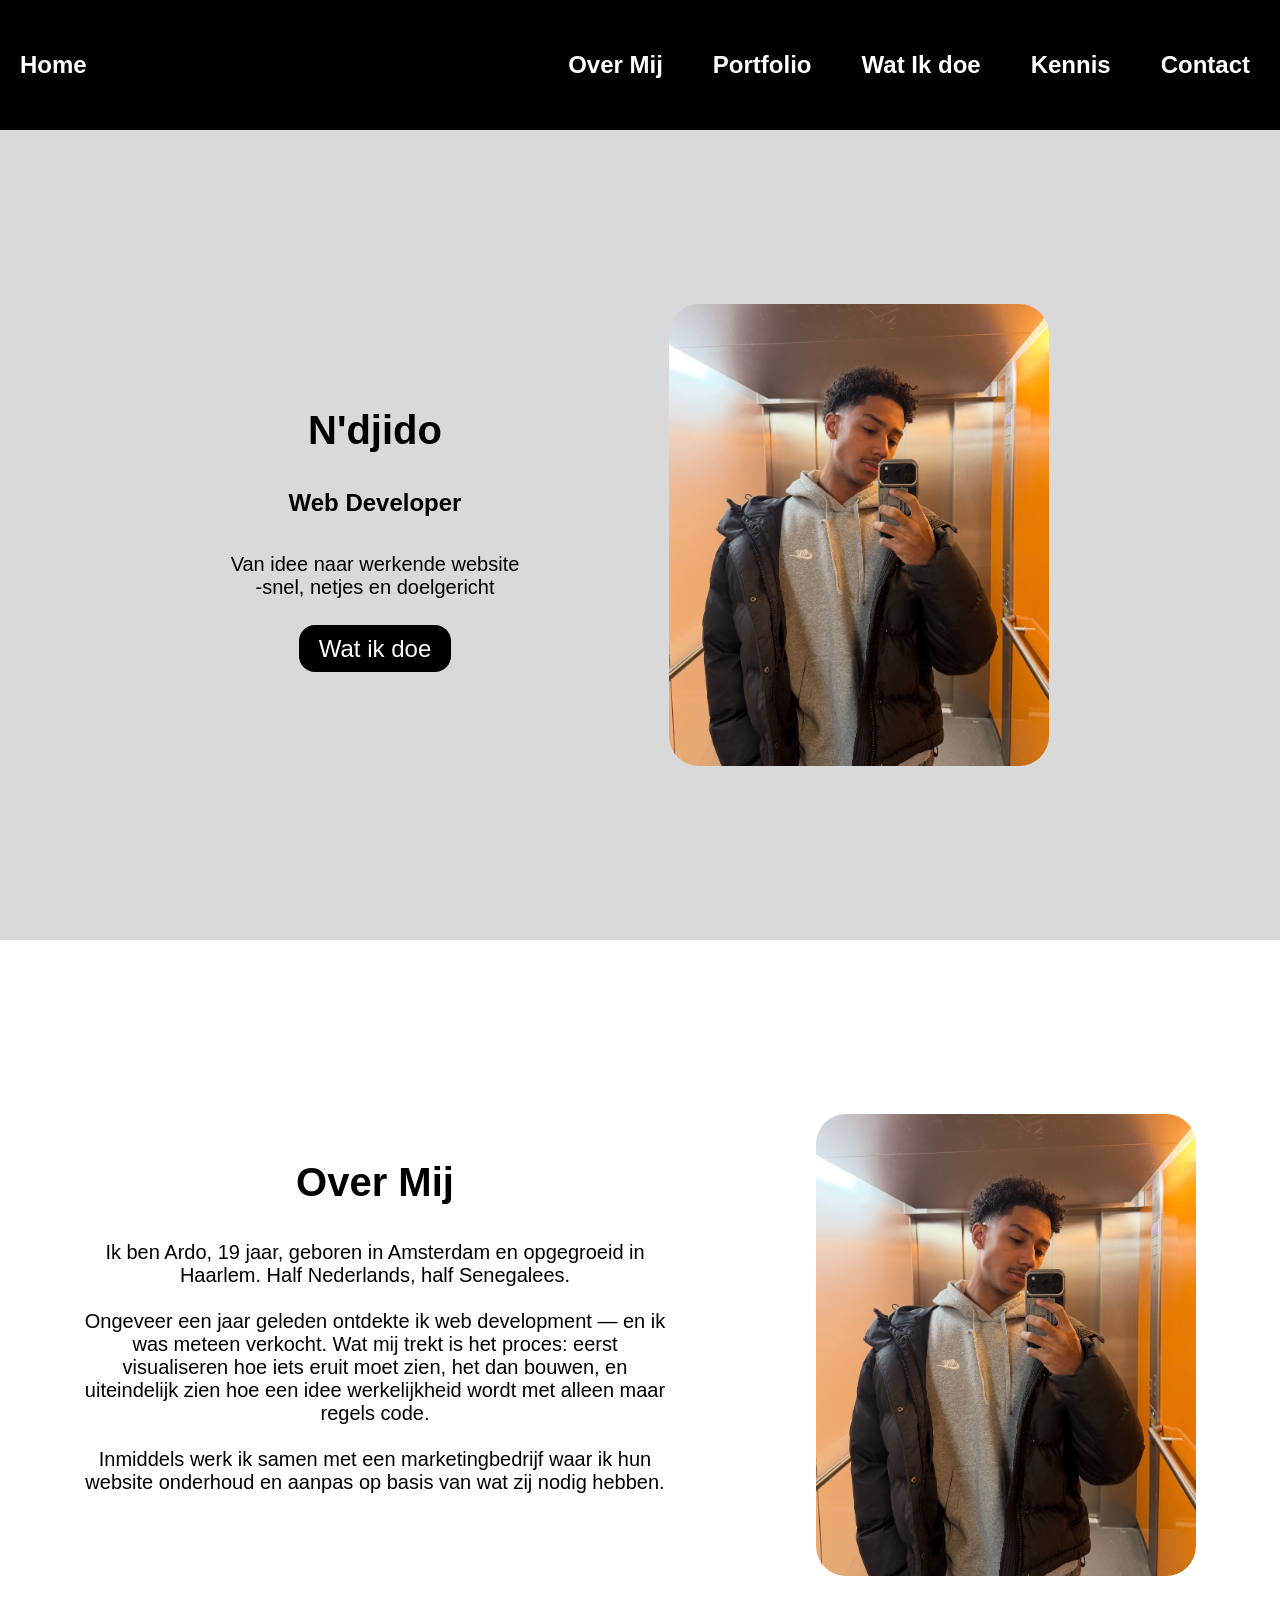
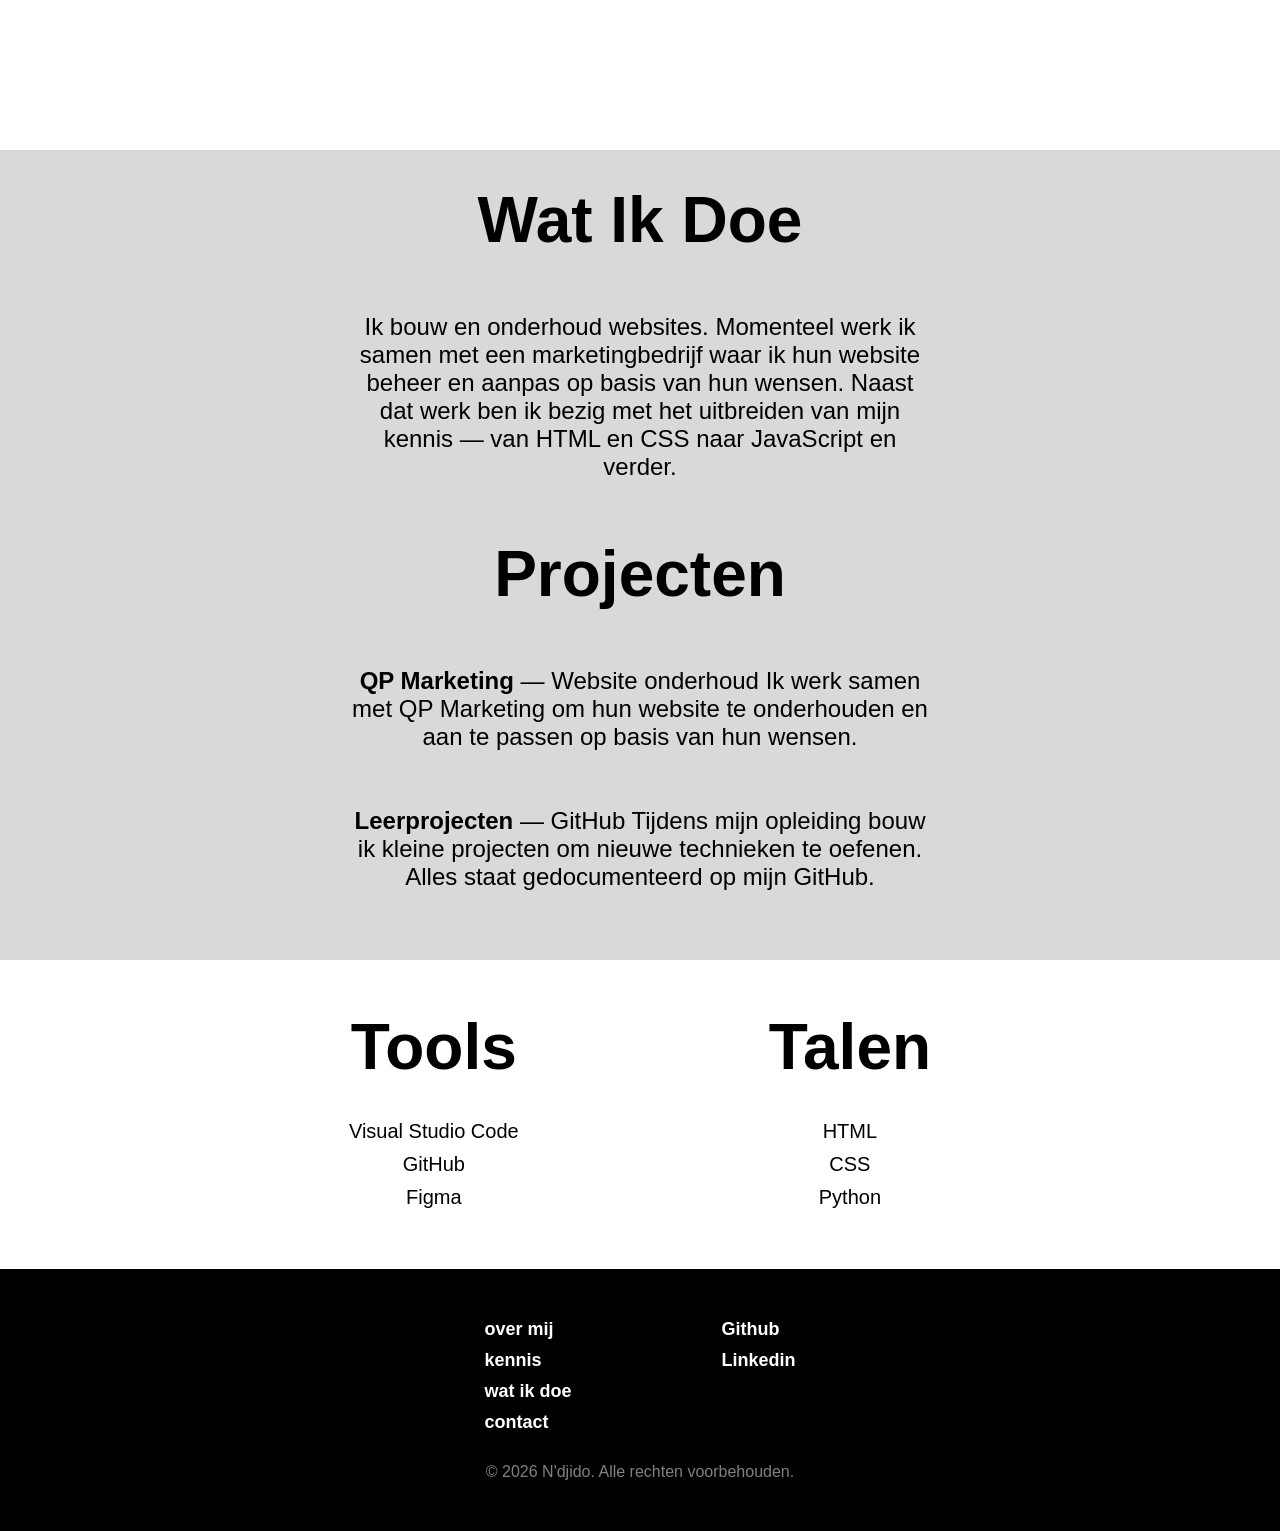
<file: fase1/index.html>
<!DOCTYPE html>
<html lang="en">

<head>
    <meta charset="UTF-8">
    <meta name="viewport" content="width=device-width, initial-scale=1.0">
    <title>Over Mij</title>
    <link rel="stylesheet" href="./styles.css">
</head>

<body>
    <header>
        <nav>
            <a href="index.html">Home</a>
            <ul>
                <li><a href="#overmij">Over Mij</a></li>
                <li><a href="portfolio.html">Portfolio</a></li>
                <li><a href="#wat">Wat Ik doe</a></li>
                <li><a href="#kennis">Kennis</a></li>
                <li><a href="contact.html">Contact</a></li>
            </ul>
        </nav>
    </header>
    <main>
        <section id="hero">
            <div id="hero-text">
                <h1>N'djido</h1>
                <h2>Web Developer</h2>
                <p>Van idee naar werkende website <br>-snel, netjes en doelgericht </p>
                <a href="index.html#wat">Wat ik doe</a>
            </div>
            <img src="images/foto.jpg.PNG" alt="Foto van N'djido">
        </section>
        <section id="overmij">
            <div>
                <h2>Over Mij</h2>
                <p>
                    Ik ben Ardo, 19 jaar, geboren in Amsterdam en opgegroeid in Haarlem. Half Nederlands, half
                    Senegalees.
                    <br>
                    <br>
                    Ongeveer een jaar geleden ontdekte ik web development — en ik was meteen verkocht. Wat mij trekt is
                    het
                    proces: eerst visualiseren hoe iets eruit moet zien, het dan bouwen, en uiteindelijk zien hoe een
                    idee
                    werkelijkheid wordt met alleen maar regels code.
                    <br>
                    <br>
                    Inmiddels werk ik samen met een marketingbedrijf waar ik hun website onderhoud en aanpas op basis
                    van
                    wat zij nodig hebben.
                </p>
            </div>
            <img src="images/foto.jpg.PNG" alt="Foto van N'djido" width="200px">
        </section>
        <section id="wat">
            <h2>Wat Ik Doe</h2>
            <p>
                Ik bouw en onderhoud websites. Momenteel werk ik samen met een marketingbedrijf waar ik hun website
                beheer
                en aanpas op basis van hun wensen.
                Naast dat werk ben ik bezig met het uitbreiden van mijn kennis — van HTML en CSS naar JavaScript en
                verder.
            </p>
            <h2>Projecten</h2>
            <p>
                <strong>QP Marketing</strong> — Website onderhoud Ik werk samen met QP Marketing om hun
                website te onderhouden en aan
                te passen op basis van hun wensen.
            </p>
            <p>
                <strong>Leerprojecten</strong> — GitHub Tijdens mijn opleiding bouw ik kleine projecten om nieuwe
                technieken te oefenen.
                Alles staat gedocumenteerd op mijn GitHub.
            </p>
        </section>
        <section id="kennis">
            <div class="kennis-wrapper">
                <div class="tools-talen">
                    <h2>Tools</h2>
                    <ul>
                        <li><a href="https://code.visualstudio.com/" target="_blank" rel="noopener noreferrer">Visual
                                Studio Code</a></li>
                        <li><a href="https://github.com/" target="_blank" rel="noopener noreferrer">GitHub</a></li>
                        <li><a href="https://www.figma.com/" target="_blank" rel="noopener noreferrer">Figma</a></li>
                    </ul>
                </div>
                <div class="tools-talen">
                    <h2>Talen</h2>
                    <ul>
                        <li><a href="https://nl.wikipedia.org/wiki/HyperText_Markup_Language" target="_blank"
                                rel="noopener noreferrer">HTML</a></li>
                        <li><a href="https://nl.wikipedia.org/wiki/Cascading_Style_Sheets" target="_blank"
                                rel="noopener noreferrer">CSS</a></li>
                        <li><a href="https://nl.wikipedia.org/wiki/Python_(programmeertaal)" target="_blank"
                                rel="noopener noreferrer">Python</a></li>
                    </ul>
                </div>
            </div>
        </section>
    </main>
    <footer>
        <div class="footer-links">
            <div class="footer-nav">
                <a href="#overmij">over mij</a>
                <a href="#kennis">kennis</a>
                <a href="#wat">wat ik doe</a>
                <a href="#contact">contact</a>
            </div>
            <div class="footer-socials">
                <a href="https://github.com/Ndijdo" target="_blank" rel="noopener noreferrer">Github</a>
                <a href="https://www.linkedin.com/in/ardo-zuidberg-26b3933a5/" target="_blank" rel="noopener noreferrer">Linkedin</a>
            </div>
        </div>
        <p>&copy; 2026 N'djido. Alle rechten voorbehouden.</p>
    </footer>

</body>

</html>
</file>
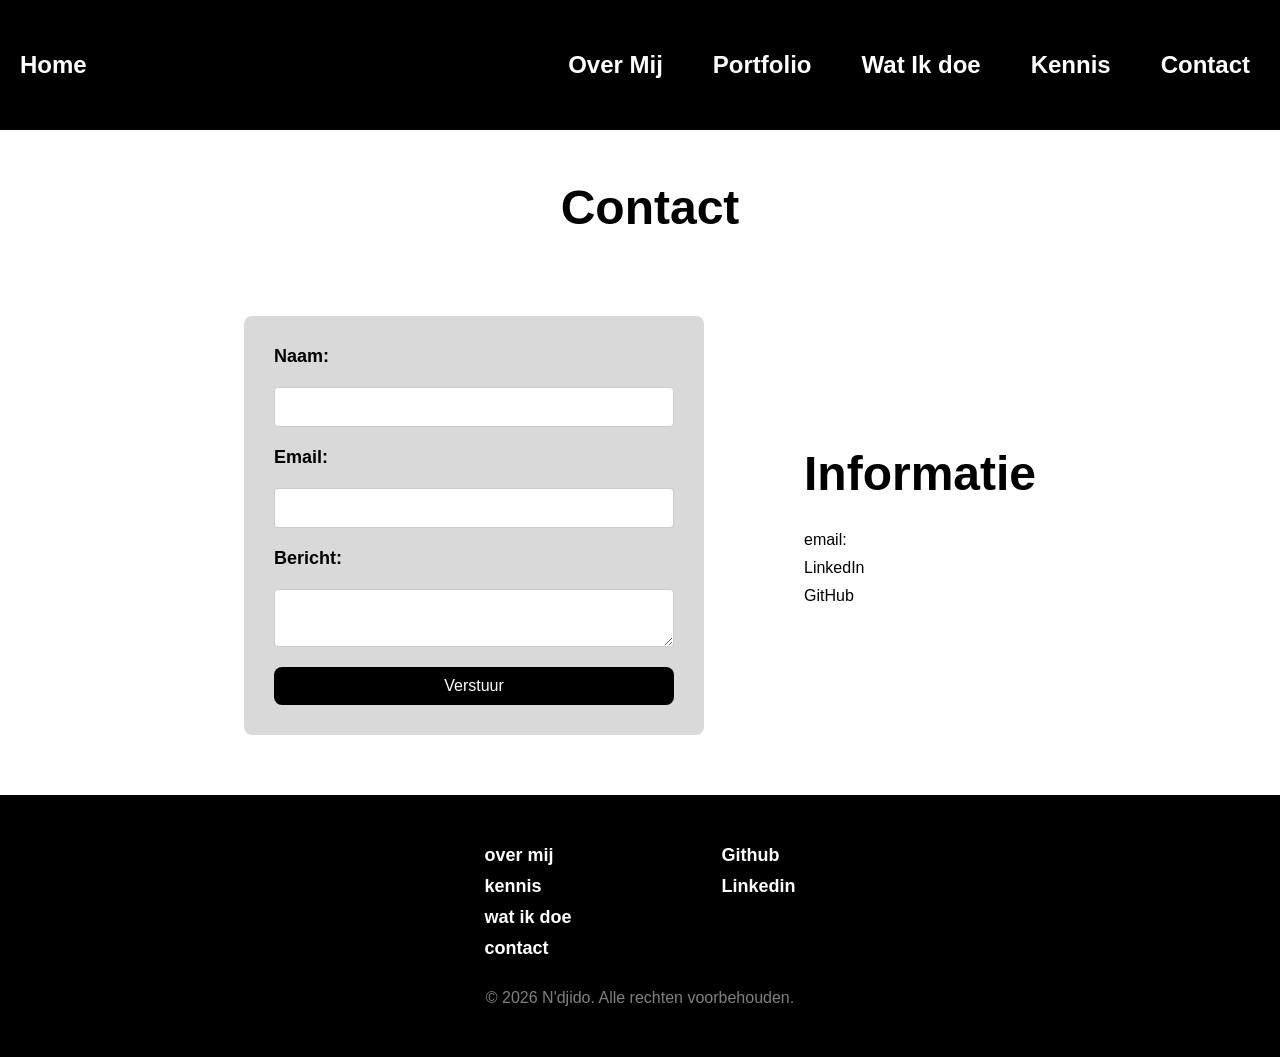
<file: fase1/contact.html>
<!DOCTYPE html>
<html lang="en">

<head>
    <meta charset="UTF-8">
    <meta name="viewport" content="width=device-width, initial-scale=1.0">
    <title>Contact</title>
    <link rel="stylesheet" href="./styles.css">
</head>

<body>
    <header>
        <nav>
            <a href="index.html">Home</a>
            <ul>
                <li><a href="index.html#overmij">Over Mij</a></li>
                <li><a href="portfolio.html">Portfolio</a></li>
                <li><a href="index.html#wat">Wat Ik doe</a></li>
                <li><a href="index.html#kennis">Kennis</a></li>
                <li><a href="contact.html">Contact</a></li>
            </ul>
        </nav>
    </header>
    <main>
        <section class="contact-sectie">
            <h2>Contact</h2>
            <div class="contact-wrapper">
                <div class="contact-form">
                    <form action="" method="post">
                        <label for="naam">Naam:</label>
                        <input type="text" id="naam" name="naam">

                        <label for="email">Email:</label>
                        <input type="email" id="email" name="email">

                        <label for="bericht">Bericht:</label>
                        <textarea id="bericht" name="bericht"></textarea>

                        <button type="submit">Verstuur</button>
                    </form>
                </div>
                <div class="contact-info">
                    <h3>Informatie</h3>
                    <p>email:</p>
                    <a href="#">LinkedIn</a>
                    <a href="#">GitHub</a>
                </div>
            </div>
        </section>

    </main>
    <footer>
        <div class="footer-links">
            <div class="footer-nav">
                <a href="#overmij">over mij</a>
                <a href="#kennis">kennis</a>
                <a href="#wat">wat ik doe</a>
                <a href="#contact">contact</a>
            </div>
            <div class="footer-socials">
                <a href="https://github.com/Ndijdo" target="_blank" rel="noopener noreferrer">Github</a>
                <a href="https://www.linkedin.com/in/ardo-zuidberg-26b3933a5/" target="_blank" rel="noopener noreferrer">Linkedin</a>
            </div>
        </div>
        <p>&copy; 2026 N'djido. Alle rechten voorbehouden.</p>
    </footer>
</body>

</html>
</file>
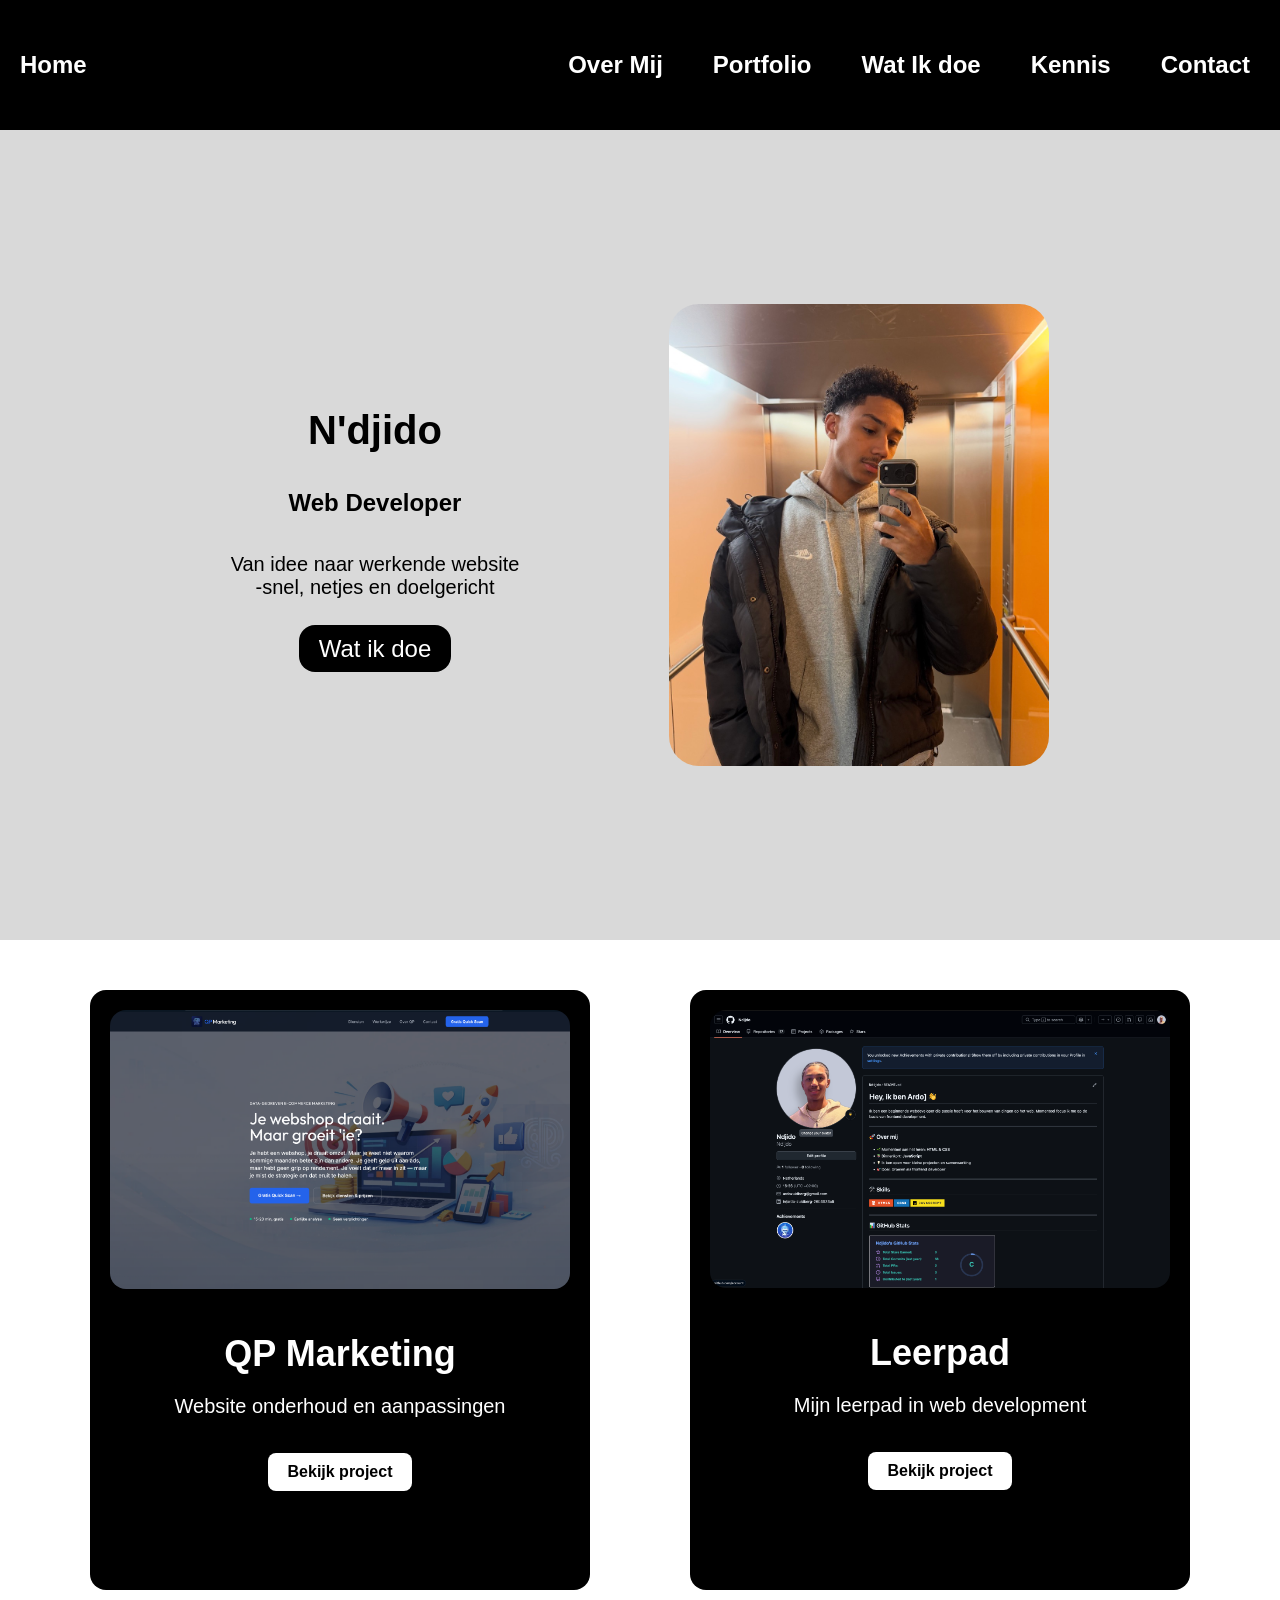
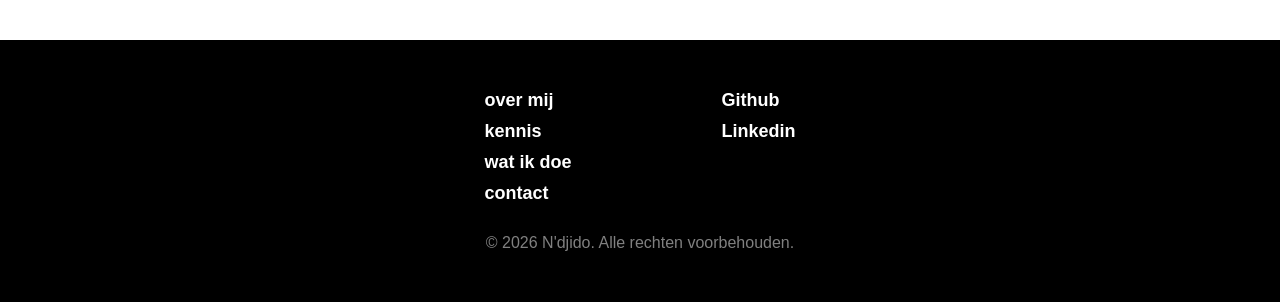
<file: fase1/portfolio.html>
<!DOCTYPE html>
<html lang="en">

<head>
    <meta charset="UTF-8">
    <meta name="viewport" content="width=device-width, initial-scale=1.0">
    <title>Portfolio</title>
    <link rel="stylesheet" href="./styles.css">
</head>

<body>
    <header>
        <nav>
            <a href="index.html">Home</a>
            <ul>
                <li><a href="index.html#overmij">Over Mij</a></li>
                <li><a href="portfolio.html">Portfolio</a></li>
                <li><a href="index.html#wat">Wat Ik doe</a></li>
                <li><a href="index.html#kennis">Kennis</a></li>
                <li><a href="contact.html">Contact</a></li>
            </ul>
        </nav>
    </header>
    <main>
        <section id="hero">
            <div id="hero-text">
                <h1>N'djido</h1>
                <h2>Web Developer</h2>
                <p>Van idee naar werkende website <br>-snel, netjes en doelgericht </p>
                <a href="index.html#wat">Wat ik doe</a>
            </div>
            <img src="images/foto.jpg.PNG" alt="Foto van N'djido">
        </section>
        <section>
            <div class="projecten">
                <div class="card">
                    <img src="images/qp-marketing.foto.png" alt="Foto van qpmarketing" width="200px">
                    <h3>QP Marketing</h3>
                    <p>Website onderhoud en aanpassingen</p>
                    <a href="https://qpmarketing.nl/" target="_blank" rel="noopener noreferrer">Bekijk project</a>
                </div>
                <div class="card">
                    <img src="images/github.foto.png" alt="Foto van leerpad" width="200px">
                    <h3>Leerpad</h3>
                    <p>Mijn leerpad in web development</p>
                    <a href="https://github.com/Ndijdo" target="_blank" rel="noopener noreferrer">Bekijk project</a>
                </div>
            </div>
        </section>
    </main>
    <footer>
        <div class="footer-links">
            <div class="footer-nav">
                <a href="#overmij">over mij</a>
                <a href="#kennis">kennis</a>
                <a href="#wat">wat ik doe</a>
                <a href="#contact">contact</a>
            </div>
            <div class="footer-socials">
                <a href="https://github.com/Ndijdo" target="_blank" rel="noopener noreferrer">Github</a>
                <a href="https://www.linkedin.com/in/ardo-zuidberg-26b3933a5/" target="_blank"
                    rel="noopener noreferrer">Linkedin</a>
            </div>
        </div>
        <p>&copy; 2026 N'djido. Alle rechten voorbehouden.</p>
    </footer>

</body>

</html>
</file>
<file: fase1/styles.css>
/* === RESET === */
* {
    margin: 0;
    padding: 0;
    box-sizing: border-box;
}

/* === GLOBAAL === */
body {
    font-family: inter, sans-serif;
    color: black;
    background-color: white;
}

h2 {
    font-size: 64px;
    font-weight: bold;
}

h3 {
    font-size: 36px;
    font-weight: bold;
}

a {
    text-decoration: none;
    color: black;
}

/* === NAVIGATIE === */
header {
    align-items: center;
    padding: 20px;
    background-color: black;
    font-size: 24px;
}

header nav {
    display: flex;
    justify-content: space-between;
    height: 90px;
    align-items: center;
}

header ul {
    list-style: none;
    display: flex;
    gap: 30px;
    font-size: 24px;
}

header li {
    margin: 0 10px;
}

header a {
    color: white;
    font-weight: bold;
    font-size: 24px;
}

header a:hover {
    color: blue;
}

/* === HERO === */
#hero {
    display: flex;
    justify-content: center;
    gap: 150px;
    align-items: center;
    padding: 50px;
    height: 90vh;
    background-color: #D9D9D9;
    text-align: center;
}

#hero h1 {
    font-size: 40px;
    margin-bottom: 36px;
}

#hero h2 {
    font-size: 24px;
    margin-bottom: 36px;
}

#hero p {
    font-size: 20px;
    margin-bottom: 36px;
}

#hero a {
    font-size: 24px;
    padding: 10px 20px;
    background-color: black;
    color: white;
    border-radius: 16px;

}

#hero a:hover {
    background-color: gray;
    color: black;
}

#hero img {
    width: 380px;
    height: auto;
    border-radius: 30px;
}

/* === SECTIES === */
#overmij {
    display: flex;
    justify-content: center;
    gap: 150px;
    align-items: center;
    padding: 50px;
    height: 90vh;
    background-color: white;
    text-align: center;
}

#overmij h2 {
    font-size: 40px;
    margin-bottom: 36px;
    text-align: center;
    width: 581px;
}

#overmij p {
    font-size: 20px;
    margin-bottom: 36px;
    text-align: center;
    width: 581px;
}

#overmij img {
    width: 380px;
    height: auto;
    border-radius: 30px;
}

#wat {
    display: flex;
    flex-direction: column;
    align-items: center;
    justify-content: center;
    gap: 20px;
    padding: 50px;
    height: 90vh;
    background-color: #D9D9D9;
    text-align: center;
}

#wat h2 {
    font-size: 64px;
    margin-bottom: 36px;
    text-align: center;
    width: 581px;
}

#wat p {
    font-size: 24px;
    margin-bottom: 36px;
    text-align: center;
    width: 581px;
}

#kennis {
    padding: 50px;
    background-color: white;
}

.kennis-wrapper {
    display: flex;
    justify-content: center;
    gap: 250px;
    text-align: center;
}

#kennis h2 {
    font-size: 64px;
    margin-bottom: 36px;
    text-align: center;
}

#kennis p {
    font-size: 36px;
    margin-bottom: 36px;
    text-align: center;
}

.tools-talen ul {
    list-style: none;
    padding: 0;
}

.tools-talen li {
    margin-bottom: 10px;
    font-size: 20px;
}

.tools-talen a:hover {
    color: purple;
}

/* === Contact-Formulier === */
.contact-wrapper {
    display: flex;
    gap: 100px;
    padding: 50px;
    align-items: center;
    height: 60vh;

}

.contact-form {
    background-color: #D9D9D9;
    padding: 30px;
    border-radius: 8px;
}

form {
    display: flex;
    flex-direction: column;
    gap: 20px;
    width: 400px;
    margin: 0 auto;
}

form label {
    font-size: 18px;
    font-weight: bold;
}

form input,
form textarea {
    padding: 10px;
    border: 1px solid #ccc;
    border-radius: 4px;
    font-size: 16px;
}

.contact-sectie h2 {
    padding: 50px 0 20px 20px;
    font-size: 48px;
}

.contact-info h3 {
    font-size: 48px;
    margin-bottom: 20px;
}

.contact-info {
    display: flex;
    flex-direction: column;
    gap: 10px;
}

form button {
    padding: 10px 20px;
    background-color: black;
    color: white;
    border: none;
    border-radius: 8px;
    font-size: 16px;
    cursor: pointer;
}

.contact-sectie {
    display: flex;
    flex-direction: column;
    align-items: center;
}

/* === CARDS === */
.projecten {
    display: flex;
    justify-content: center;
    gap: 100px;
    padding: 50px;
    color: white;
}

.card {
    background-color: black;
    padding: 20px;
    border-radius: 16px;
    text-align: center;
    width: 500px;
    height: 600px;
}

.card img {
    width: 100%;
    height: auto;
    border-radius: 16px;
    margin-bottom: 20px;
}

.card h3 {
    font-size: 36px;
    margin-top: 20px;
    margin-bottom: 20px;
}

.card p {
    font-size: 20px;
    margin-bottom: 20px;
}

.card a {
    display: inline-block;
    margin-top: 15px;
    padding: 10px 20px;
    background-color: white;
    color: black;
    border-radius: 8px;
    font-weight: bold;
}

.card a:hover {
    background-color: gray;
    color: white;
}

/* === FOOTER === */
footer {
    display: flex;
    flex-direction: column;
    align-items: center;
    gap: 30px;
    padding: 50px;
    background-color: black;
    color: white;
}

.footer-links {
    display: flex;
    gap: 150px;
    justify-content: center;
}

.footer-nav {
    display: flex;
    flex-direction: column;
    gap: 10px;
}

.footer-socials {
    display: flex;
    flex-direction: column;
    gap: 10px;
}

footer a {
    color: white;
    font-weight: bold;
    font-size: 18px;
}

footer a:hover {
    color: blue;
}

footer p {
    color: gray;
}
</file>
